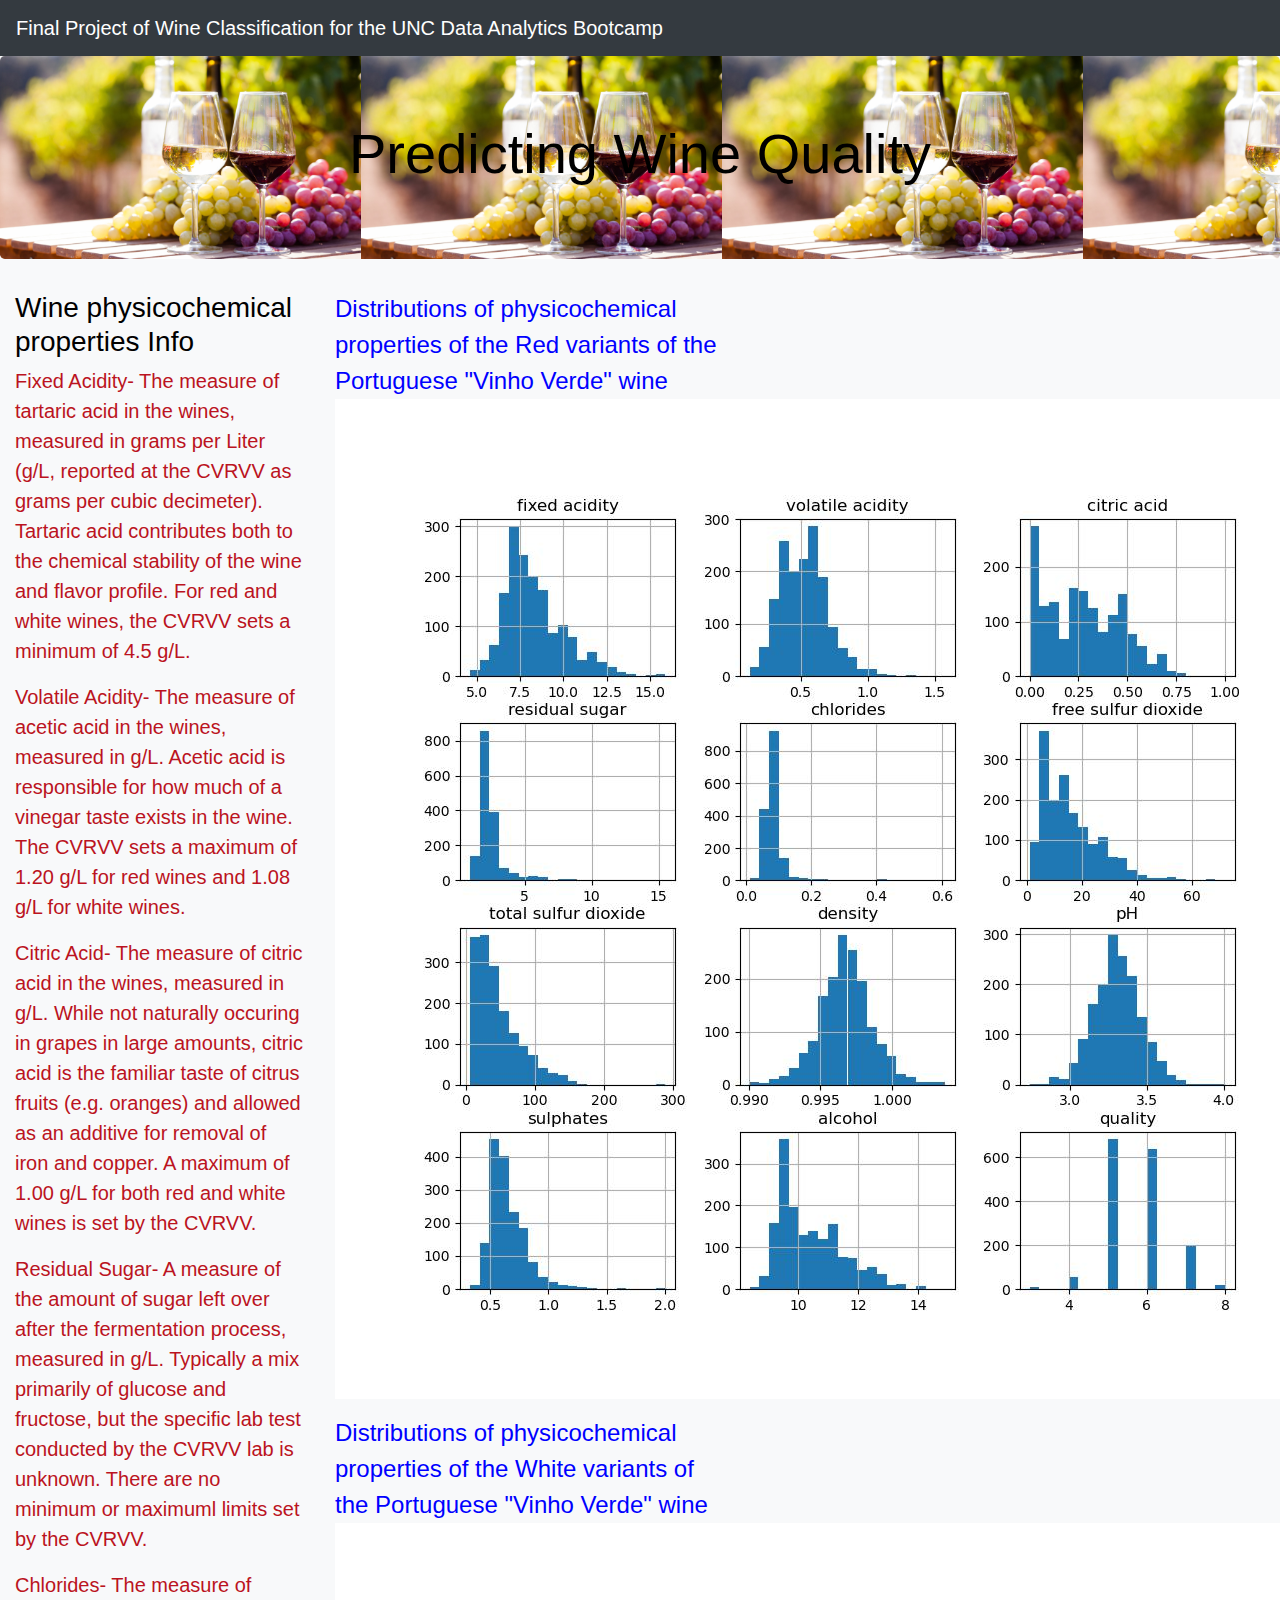
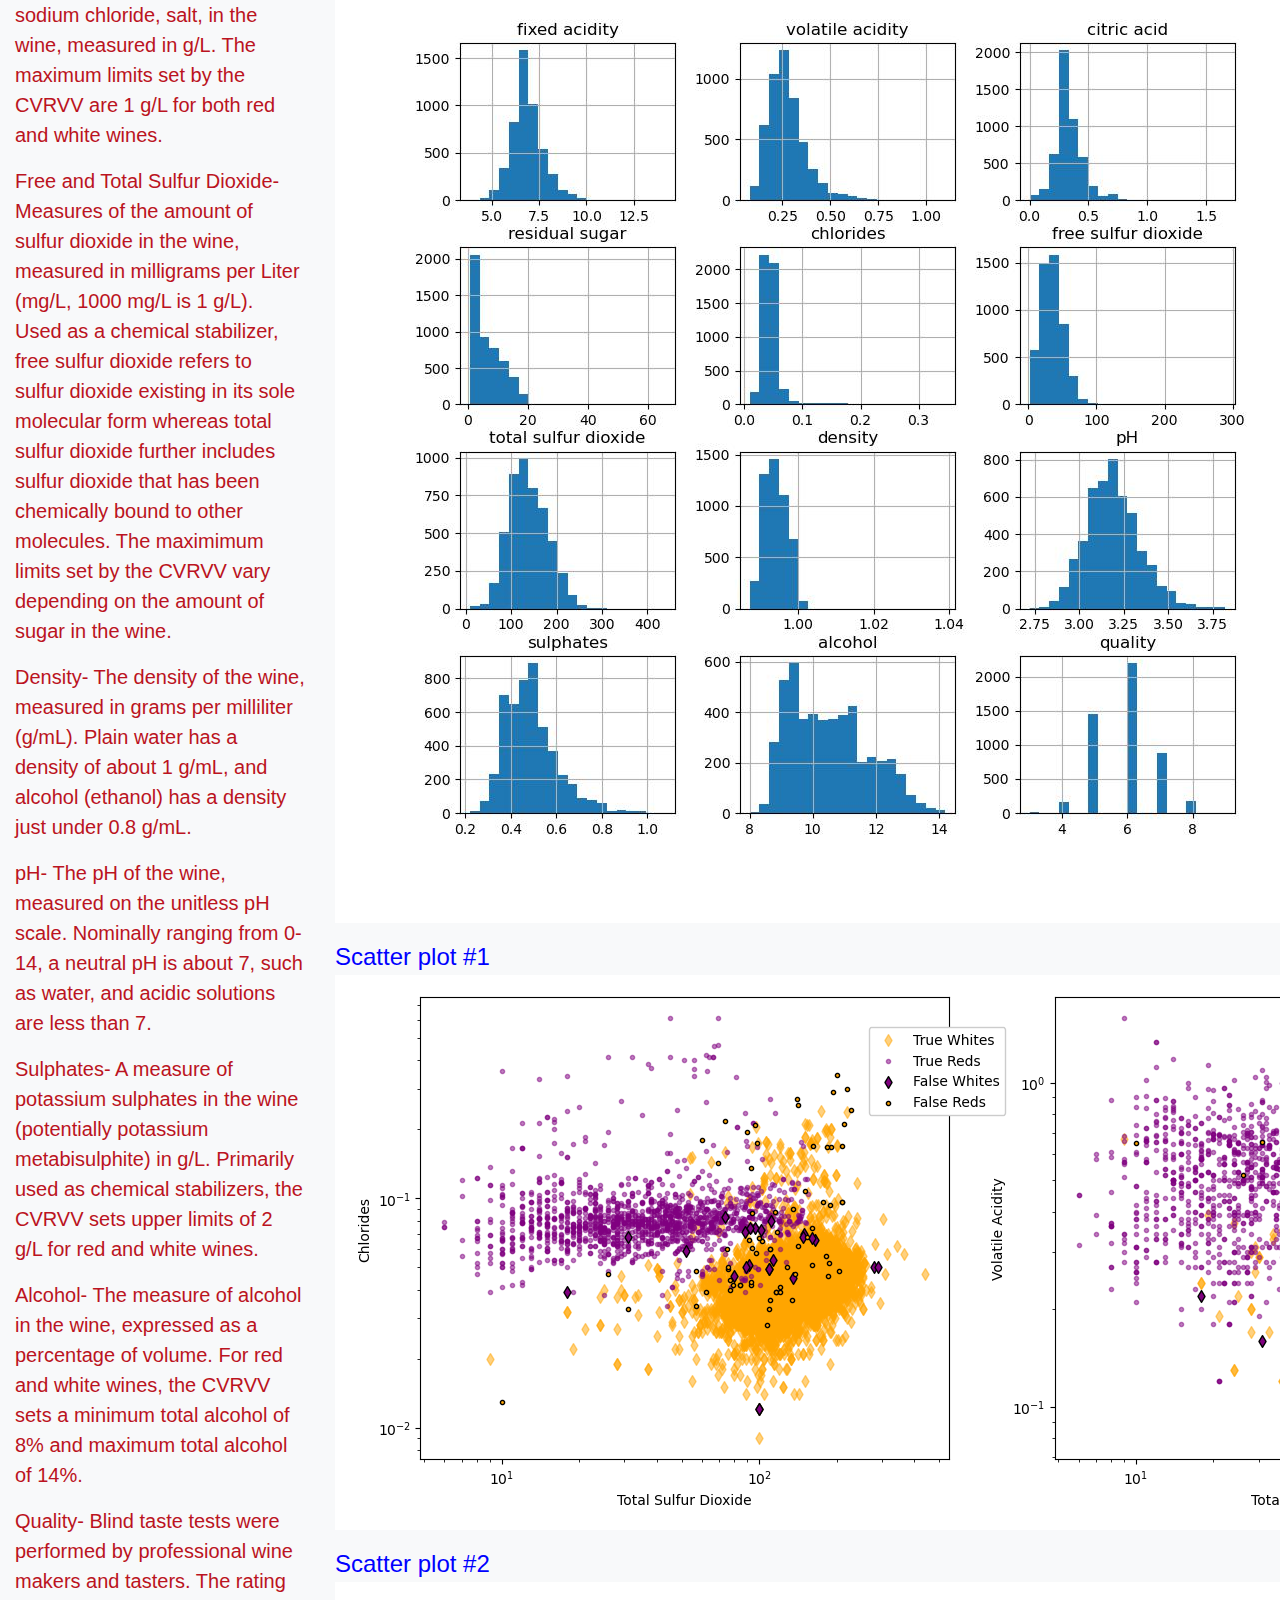
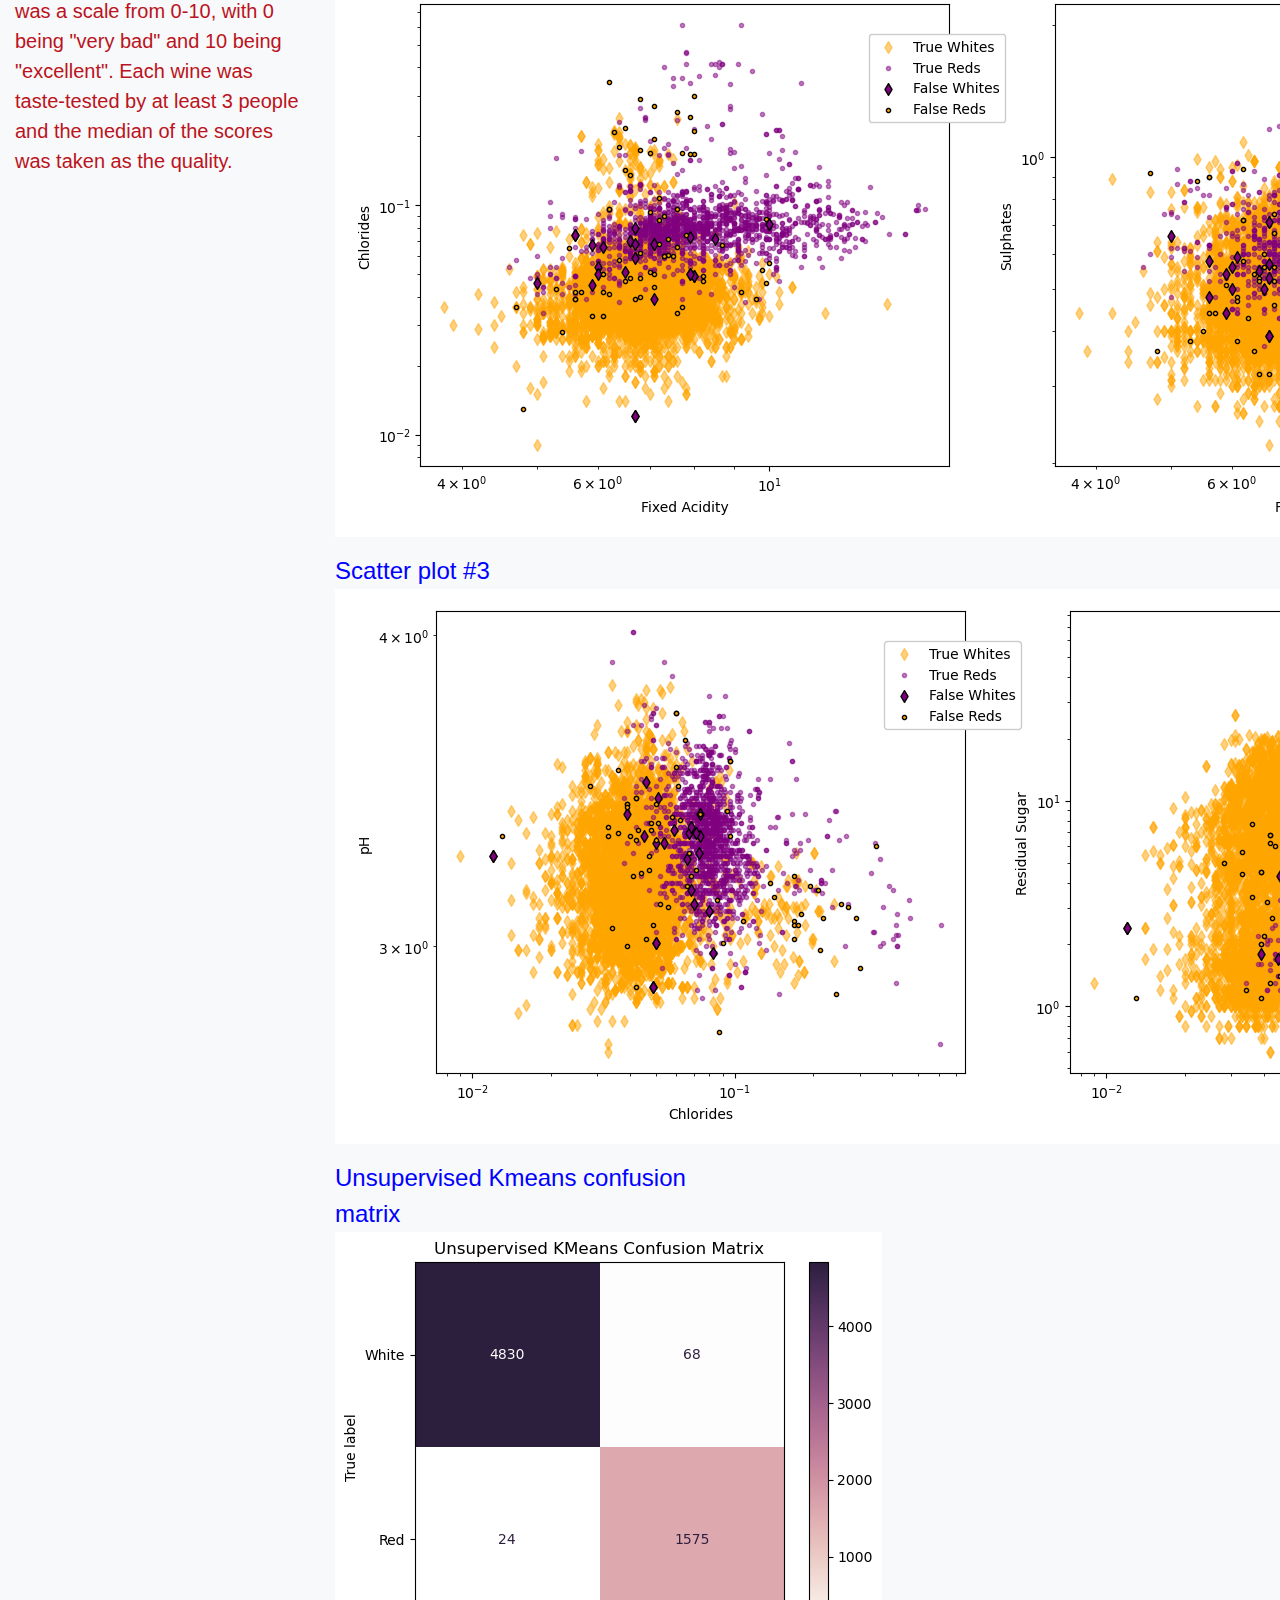
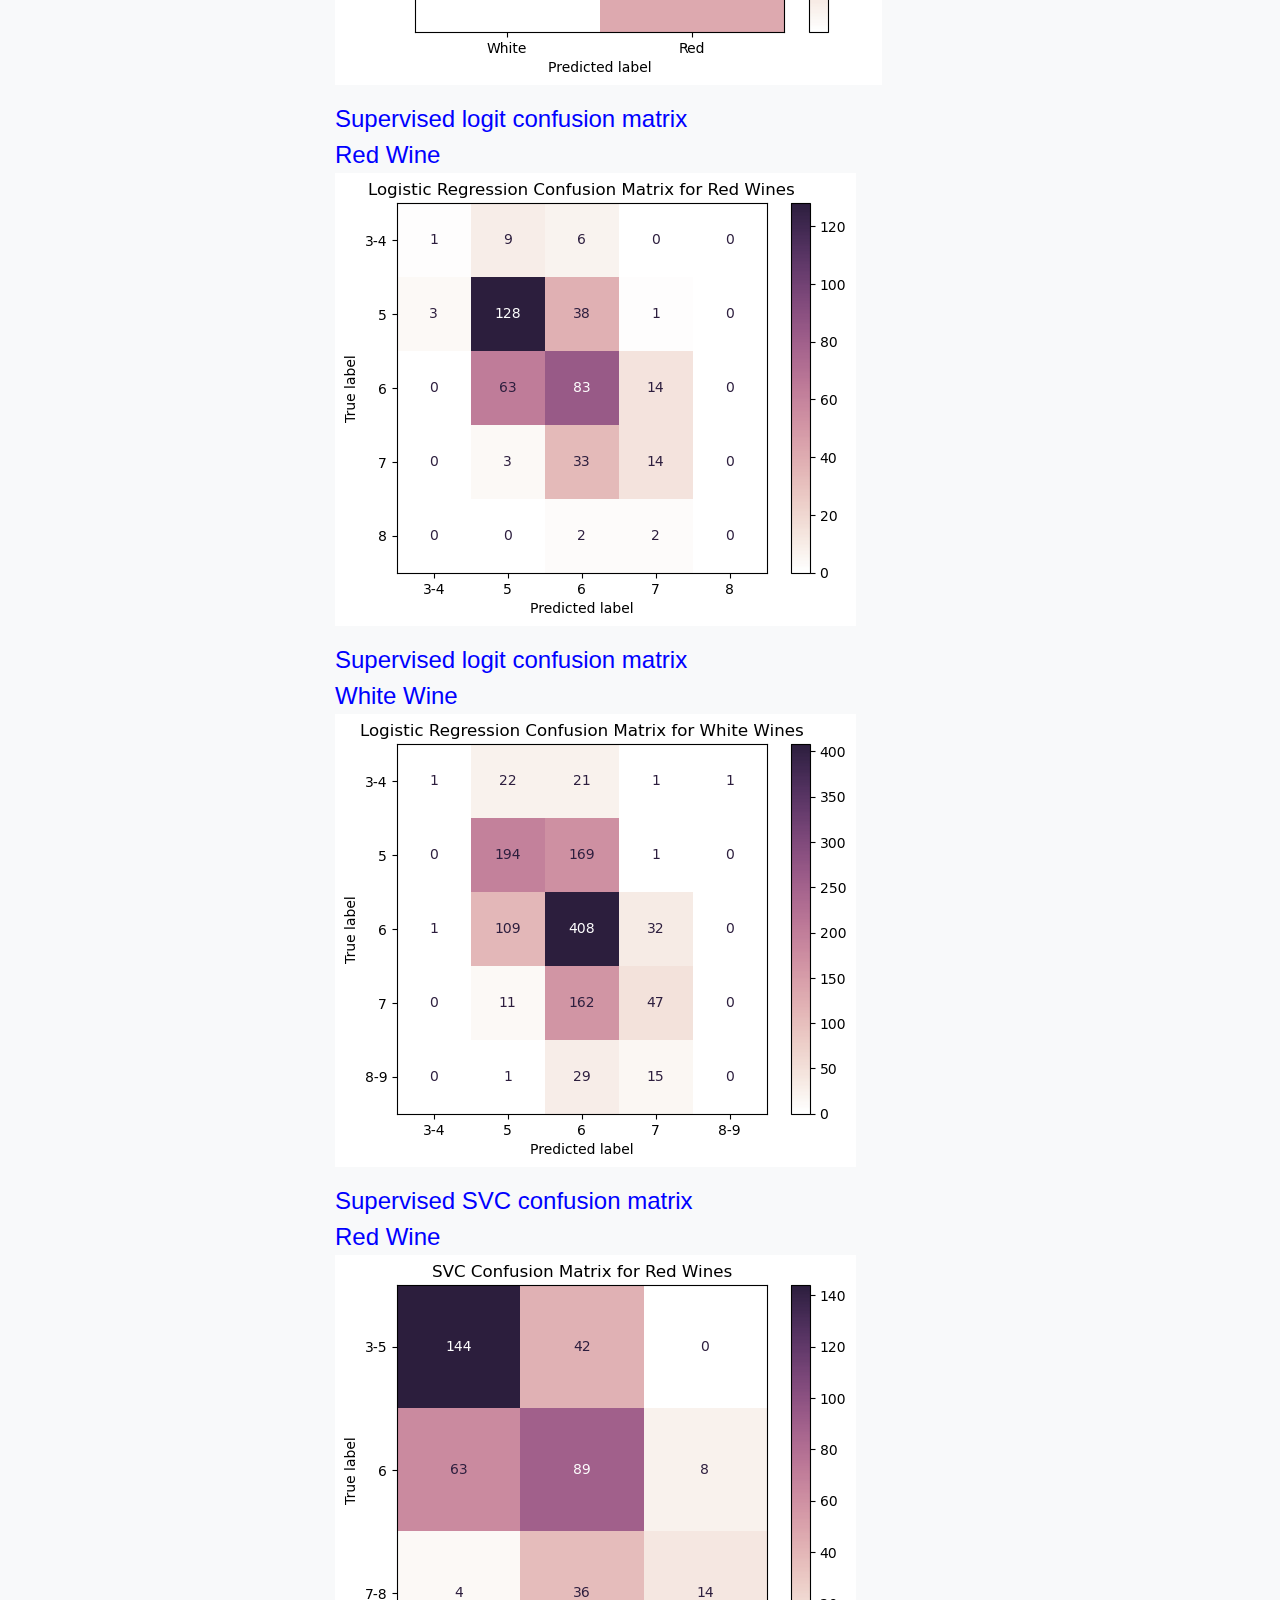
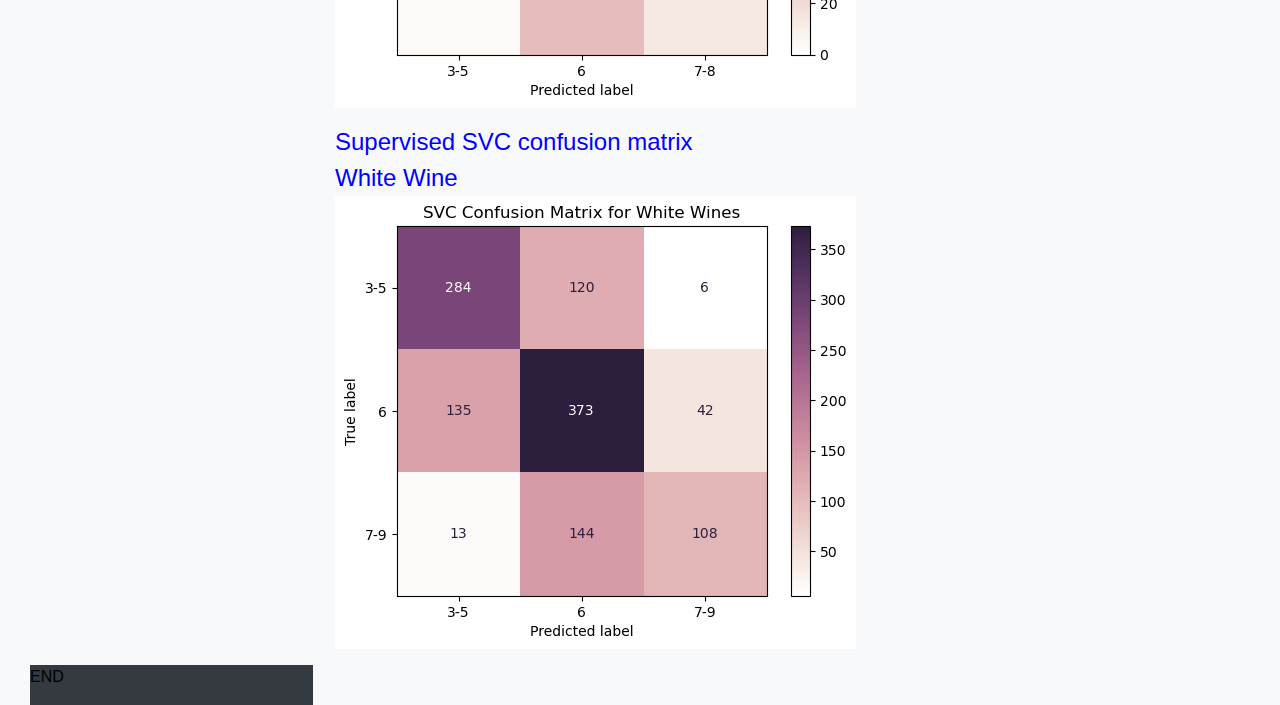
<file: wine_website/index wine.html>
<!DOCTYPE html>
<html lang="en">
<head>
    <meta charset="UTF-8">
    <meta http-equiv="X-UA-Compatible" content="IE=edge">
    <meta name="viewport" content="width=device-width, initial-scale=1.0">
    <title>Wine Quality</title>
    <link
    rel="stylesheet"
    href="https://maxcdn.bootstrapcdn.com/bootstrap/4.0.0/css/bootstrap.min.css"
    integrity="sha384-Gn5384xqQ1aoWXA+058RXPxPg6fy4IWvTNh0E263XmFcJlSAwiGgFAW/dAiS6JXm"
    crossorigin="anonymous"
  />
  <link rel="stylesheet" href="static/css/style.css">    
</head>
<body class="bg-light">
    <div class="wrapper">
      <nav class="navbar navbar-dark bg-dark navbar-expand-lg">
            <a class="navbar-brand" href="index wine.html">Final Project of Wine Classification for the UNC Data Analytics Bootcamp</a>
        </nav>
    </div>
    <div class="jumbotron">
        <h1 class="display-4">Predicting Wine Quality</h1>
      </div>
      <div class="container-fluid">
        <div class="row">
          <div class="col-md-3">
            <h3>Wine physicochemical  properties Info</h3>
          <p style="color:rgb(187, 19, 33);font-size:20px;">
            Fixed Acidity-
            The measure of tartaric acid in the wines, measured in grams per Liter (g/L, reported at the CVRVV as grams per cubic decimeter). Tartaric acid contributes both to the chemical stability of the wine and flavor profile. For red and white wines, the CVRVV sets a minimum of 4.5 g/L.
          </p>

            <p style="color:rgb(187, 19, 33);font-size:20px;">
            Volatile Acidity-
            The measure of acetic acid in the wines, measured in g/L. Acetic acid is responsible for how much of a vinegar taste exists in the wine. The CVRVV sets a maximum of 1.20 g/L for red wines and 1.08 g/L for white wines.
          </p>

            <p style="color:rgb(187, 19, 33);font-size:20px;">  
            Citric Acid-
            The measure of citric acid in the wines, measured in g/L. While not naturally occuring in grapes in large amounts, citric acid is the familiar taste of citrus fruits (e.g. oranges) and allowed as an additive for removal of iron and copper. A maximum of 1.00 g/L for both red and white wines is set by the CVRVV.
          </p>
            <p style="color:rgb(187, 19, 33);font-size:20px;"> 
            Residual Sugar-
            A measure of the amount of sugar left over after the fermentation process, measured in g/L. Typically a mix primarily of glucose and fructose, but the specific lab test conducted by the CVRVV lab is unknown. There are no minimum or maximuml limits set by the CVRVV.
          </p> 

            <p style="color:rgb(187, 19, 33);font-size:20px;">
            Chlorides-
            The measure of sodium chloride, salt, in the wine, measured in g/L. The maximum limits set by the CVRVV are 1 g/L for both red and white wines.
          </p>

            <p style="color:rgb(187, 19, 33);font-size:20px;">
            Free and Total Sulfur Dioxide-
            Measures of the amount of sulfur dioxide in the wine, measured in milligrams per Liter (mg/L, 1000 mg/L is 1 g/L). Used as a chemical stabilizer, free sulfur dioxide refers to sulfur dioxide existing in its sole molecular form whereas total sulfur dioxide further includes sulfur dioxide that has been chemically bound to other molecules. The maximimum limits set by the CVRVV vary depending on the amount of sugar in the wine.
          </p>

            <p style="color:rgb(187, 19, 33);font-size:20px;">
            Density-
            The density of the wine, measured in grams per milliliter (g/mL). Plain water has a density of about 1 g/mL, and alcohol (ethanol) has a density just under 0.8 g/mL.
          </p>

            <p style="color:rgb(187, 19, 33);font-size:20px;">
            pH-
            The pH of the wine, measured on the unitless pH scale. Nominally ranging from 0-14, a neutral pH is about 7, such as water, and acidic solutions are less than 7.
          </p> 

            <p style="color:rgb(187, 19, 33);font-size:20px;">
            Sulphates-
            A measure of potassium sulphates in the wine (potentially potassium metabisulphite) in g/L. Primarily used as chemical stabilizers, the CVRVV sets upper limits of 2 g/L for red and white wines.
          </p> 

            <p style="color:rgb(187, 19, 33);font-size:20px;">
            Alcohol-
            The measure of alcohol in the wine, expressed as a percentage of volume. For red and white wines, the CVRVV sets a minimum total alcohol of 8% and maximum total alcohol of 14%.
          </p>

            <p style="color:rgb(187, 19, 33);font-size:20px;">
            Quality-
            Blind taste tests were performed by professional wine makers and tasters. The rating was a scale from 0-10, with 0 being "very bad" and 10 being "excellent". Each wine was taste-tested by at least 3 people and the median of the scores was taken as the quality.
          </p> 
            
          </div>
          <div class="col-md-4">
            
            <p style="color:blue;font-size:24px;">
            Distributions of physicochemical  properties of the Red variants of the Portuguese "Vinho Verde" wine
              <img src="static/images/Red_wine_dist.jpg" alt="Italian Trulli">
            </p>
            <p style="color:blue;font-size:24px;">
            Distributions of physicochemical properties of the White variants of the Portuguese "Vinho Verde" wine 
            <img src="static/images/White_wine_dist.jpg" alt="Italian Trulli">
          </p>
          <p style="color:blue;font-size:24px;">
           Scatter plot #1
            <img src="static/images/kmeans_scatter_1.png" alt="Italian Trulli">
          </p>
          <p style="color:blue;font-size:24px;">
           Scatter plot #2
            <img src="static/images/kmeans_scatter_2.png" alt="Italian Trulli">
          </p>
          <p style="color:blue;font-size:24px;">
           Scatter plot #3
            <img src="static/images/kmeans_scatter_3.png" alt="Italian Trulli">
          </p>
          <p style="color:blue;font-size:24px;">
           Unsupervised Kmeans confusion matrix
            <img src="static/images/kmeans_confusion_matrix.png" alt="Italian Trulli">
          </p>
          <p style="color:blue;font-size:24px;">
            Supervised logit confusion matrix Red Wine
             <img src="static/images/logit_reds_confusion_matrix.png" alt="Italian Trulli">
           </p>
           <p style="color:blue;font-size:24px;">
            Supervised logit confusion matrix White Wine
             <img src="static/images/logit_whites_confusion_matrix.png" alt="Italian Trulli">
           </p>
           <p style="color:blue;font-size:24px;">
            Supervised SVC confusion matrix Red Wine
             <img src="static/images/svm_reds_confusion_matrix.png" alt="Italian Trulli">
           </p>
           <p style="color:blue;font-size:24px;">
            Supervised SVC confusion matrix White Wine
             <img src="static/images/svm_whites_confusion_matrix.png" alt="Italian Trulli">
           </p>
          </div>
        </div>
        <div class="container-fluid">
          <div class="row">
            <div class="col-md-3">
              <form  class="bg-dark">
                <p>END</p>
                <ul class="list-group bg-dark">
                  
              </form>       
        </div>
        <div class="col-md-9">            
            
          </div>
        </div>    
      </div>
      
</body>
</html>
</file>
<file: wine_website/static/css/style.css>
body {

    color: #000;
    
  }
  .jumbotron {
    background-image: url("../images/wine.jpg");
    background-size: 100%;
    background-size: contain;
    #background-repeat: no-repeat;
    text-align: center;
    
  }
</file>
